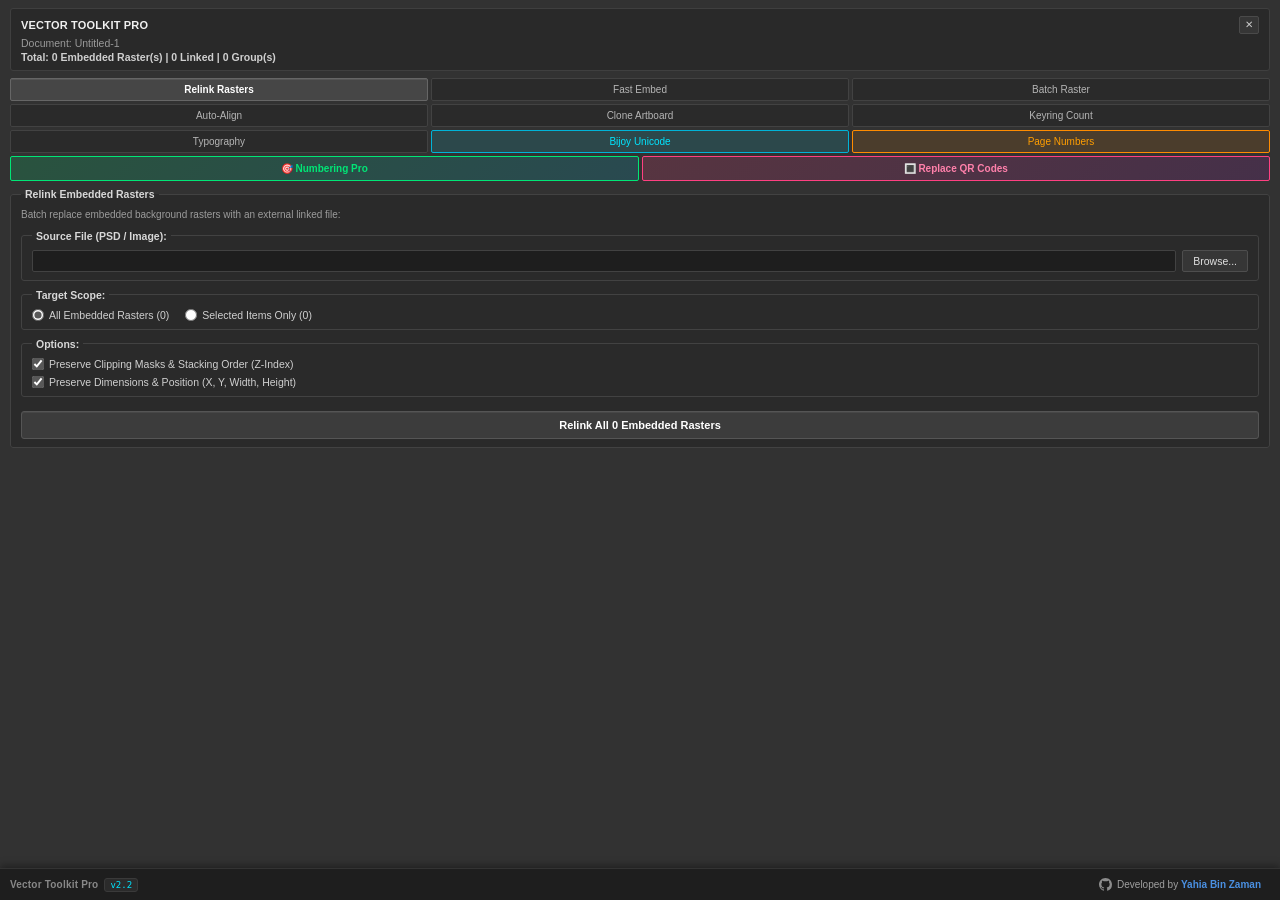
<file: index.html>
<!DOCTYPE html>
<html lang="en">
<head>
    <meta charset="UTF-8">
    <meta name="viewport" content="width=device-width, initial-scale=1.0">
    <title>Vector Toolkit Pro</title>
    <link rel="stylesheet" href="css/style.css">
</head>
<body>
    <!-- Top Header Banner -->
    <header class="header-box">
        <div class="header-top-row">
            <span class="main-title">VECTOR TOOLKIT PRO</span>
            <button class="btn-close-x" id="btn-close-panel" title="Close Panel">✕</button>
        </div>
        <div class="doc-info" id="hdr-doc-name">Document: Untitled-1</div>
        <div class="stat-info" id="hdr-stats">Total: 0 Embedded Raster(s) | 0 Linked | 0 Group(s)</div>
        <div id="panel-toast" class="panel-toast"></div>
    </header>

    <!-- Navigation Tab Bar (Clean 2-Row Layout) -->
    <nav class="nav-container" id="nav-tabs-row">
        <div class="nav-row">
            <button class="tab-button active" data-tab="page-relink">Relink Rasters</button>
            <button class="tab-button" data-tab="page-embed">Fast Embed</button>
            <button class="tab-button" data-tab="page-rasterize">Batch Raster</button>
        </div>
        <div class="nav-row">
            <button class="tab-button" data-tab="page-autoalign">Auto-Align</button>
            <button class="tab-button" data-tab="page-cloneab">Clone Artboard</button>
            <button class="tab-button" data-tab="page-keyring">Keyring Count</button>
        </div>
        <div class="nav-row">
            <button class="tab-button" data-tab="page-wordcloud">Typography</button>
            <button class="tab-button" data-tab="page-bijoy" style="background: rgba(0, 229, 255, 0.12); border: 1px solid #00b4d8; color: #00e5ff;">Bijoy Unicode</button>
            <button class="tab-button" data-tab="page-pagenum" style="background: rgba(255, 140, 0, 0.12); border: 1px solid #ff8c00; color: #ff9e00;">Page Numbers</button>
        </div>
        <div class="nav-row">
            <button class="tab-button" data-tab="page-cardserial" style="background: linear-gradient(135deg, rgba(0, 230, 118, 0.18), rgba(0, 180, 216, 0.18)); border: 1px solid #00e676; color: #00e676; font-weight: 700; padding: 6px 4px;">🎯 Numbering Pro</button>
            <button class="tab-button" data-tab="page-qrcode" style="background: linear-gradient(135deg, rgba(255, 64, 129, 0.18), rgba(156, 39, 176, 0.18)); border: 1px solid #ff4081; color: #ff80ab; font-weight: 700; padding: 6px 4px;">🔳 Replace QR Codes</button>
        </div>
    </nav>

    <!-- TAB 1: RELINK EMBEDDED RASTERS -->
    <main id="page-relink" class="tab-page active">
        <fieldset class="panel-box">
            <legend>Relink Embedded Rasters</legend>
            <p class="panel-desc">Batch replace embedded background rasters with an external linked file:</p>

            <fieldset class="panel-box" style="margin-bottom: 8px;">
                <legend>Source File (PSD / Image):</legend>
                <div class="row">
                    <input type="text" id="relink-filepath" placeholder="" style="flex: 1;">
                    <button class="btn-browse" id="btn-browse-file">Browse...</button>
                </div>
            </fieldset>

            <fieldset class="panel-box" style="margin-bottom: 8px;">
                <legend>Target Scope:</legend>
                <div class="row">
                    <label class="radio-label">
                        <input type="radio" name="relink-scope" value="all" checked id="rb-relink-all">
                        <span id="lbl-relink-all">All Embedded Rasters (0)</span>
                    </label>
                    <label class="radio-label">
                        <input type="radio" name="relink-scope" value="selected" id="rb-relink-sel">
                        <span id="lbl-relink-sel">Selected Items Only (0)</span>
                    </label>
                </div>
            </fieldset>

            <fieldset class="panel-box" style="margin-bottom: 8px;">
                <legend>Options:</legend>
                <div class="row">
                    <label class="check-label">
                        <input type="checkbox" id="chk-preserve-clip" checked>
                        <span>Preserve Clipping Masks & Stacking Order (Z-Index)</span>
                    </label>
                </div>
                <div class="row">
                    <label class="check-label">
                        <input type="checkbox" id="chk-preserve-dim" checked>
                        <span>Preserve Dimensions & Position (X, Y, Width, Height)</span>
                    </label>
                </div>
            </fieldset>

            <button class="btn-action-main" id="btn-relink-main">Relink All 0 Embedded Rasters</button>
        </fieldset>
    </main>

    <!-- TAB 2: FAST BATCH EMBED -->
    <main id="page-embed" class="tab-page">
        <fieldset class="panel-box">
            <legend>Fast Batch Embed</legend>
            <p class="panel-desc">High-Speed Embed Engine: Embeds placed assets instantly with zero UI lag:</p>

            <fieldset class="panel-box" style="margin-bottom: 8px;">
                <legend>Target Linked Items:</legend>
                <div class="row">
                    <label class="radio-label">
                        <input type="radio" name="embed-scope" value="all" checked id="rb-embed-all">
                        <span id="lbl-embed-all">All Linked Files in Document (0 files)</span>
                    </label>
                </div>
                <div class="row">
                    <label class="radio-label">
                        <input type="radio" name="embed-scope" value="selected" id="rb-embed-sel">
                        <span id="lbl-embed-sel">Selected Linked Items Only (0 selected)</span>
                    </label>
                </div>
            </fieldset>

            <button class="btn-action-main" id="btn-embed-main">Embed All 0 Linked Files (Fast Mode)</button>
        </fieldset>
    </main>

    <!-- TAB 3: BATCH RASTERIZE FOR PRINT -->
    <main id="page-rasterize" class="tab-page">
        <fieldset class="panel-box">
            <legend>Batch Rasterize (Print Production)</legend>
            <p class="panel-desc">Ultra-fast rasterize vector designs individually for production print:</p>

            <fieldset class="panel-box" style="margin-bottom: 8px;">
                <legend>Target Designs to Rasterize:</legend>
                <div class="row">
                    <label class="radio-label">
                        <input type="radio" name="rast-scope" value="sample" checked id="rb-rast-sample">
                        <span id="lbl-rast-sample">Match Selected Sample Size</span>
                    </label>
                </div>
                <div class="row">
                    <label class="radio-label">
                        <input type="radio" name="rast-scope" value="selected" id="rb-rast-sel">
                        <span id="lbl-rast-sel">Each Selected Group Individually (0 selected)</span>
                    </label>
                </div>
                <div class="row">
                    <label class="radio-label">
                        <input type="radio" name="rast-scope" value="all" id="rb-rast-all">
                        <span id="lbl-rast-all">All Top-Level Groups in Document (0 groups)</span>
                    </label>
                </div>
            </fieldset>

            <fieldset class="panel-box" style="margin-bottom: 8px;">
                <legend>Print Rasterization Settings:</legend>
                <div class="row">
                    <span style="font-weight: 600; width: 110px;">Resolution (PPI):</span>
                    <select id="rast-ppi" style="flex: 1;">
                        <option value="300" selected>300 PPI [Turbo Speed - Industry Standard]</option>
                        <option value="450">450 PPI [High-Definition Print]</option>
                        <option value="600">600 PPI [Ultra Fine Micro-Detail]</option>
                        <option value="150">150 PPI [Fast Proofing Draft]</option>
                        <option value="custom">Custom PPI...</option>
                    </select>
                    <input type="number" id="rast-custom-ppi" value="300" placeholder="PPI" min="10" max="2400" style="width: 65px; display: none;">
                </div>
                <div class="row">
                    <span style="font-weight: 600; width: 110px;">Color Model:</span>
                    <select id="rast-color" style="flex: 1;">
                        <option value="CMYK" selected>CMYK (Print Default)</option>
                        <option value="RGB">RGB</option>
                        <option value="Grayscale">Grayscale</option>
                    </select>
                    <label class="check-label" style="margin-left: 8px;">
                        <input type="checkbox" id="rast-transparent" checked>
                        <span>Transparent Background</span>
                    </label>
                </div>
                <div class="row">
                    <span style="font-weight: 600; width: 110px;">Anti-aliasing:</span>
                    <select id="rast-aa" style="flex: 1;">
                        <option value="Art" selected>Art Optimized (Supersampling)</option>
                        <option value="Type">Type Optimized (Hinted)</option>
                        <option value="None">None</option>
                    </select>
                </div>
            </fieldset>

            <button class="btn-action-main" id="btn-rasterize-main">Batch Rasterize All Matching Designs</button>
        </fieldset>
    </main>

    <!-- TAB 4: TYPOGRAPHY WORD CLOUD GENERATOR PRO -->
    <main id="page-wordcloud" class="tab-page">
        <fieldset class="panel-box">
            <legend>Typography Word Cloud Generator Pro</legend>
            <p class="panel-desc">Generate tight, non-overlapping typography posters with 1-click presets & color palettes:</p>

            <fieldset class="panel-box" style="margin-bottom: 8px;">
                <legend>1-Click Master Style Presets:</legend>
                <div class="row">
                    <span style="margin-right: 6px; font-weight: 600;">Preset:</span>
                    <select id="wc-preset" style="flex: 1;">
                        <option value="0" selected>1. Swiss Modern Poster (Bold/Black, 0/90 deg, Monochrome)</option>
                        <option value="1">2. Cyberpunk Neon (0/90/-90 deg, Electric Neon Palette)</option>
                        <option value="2">3. Editorial Classic (0 deg Horizontal, Title Case, Elegant)</option>
                        <option value="3">4. Chaotic Typography Art (Free Angles 0/45/90/-45, Mixed)</option>
                        <option value="4">5. T-Shirt / Radial Cluster (Tight Circle, 3-Tier Hierarchy)</option>
                        <option value="5">6. Vintage Warm Poster (Warm Autumn Palette, 0/90 deg)</option>
                    </select>
                </div>
            </fieldset>

            <div class="row">
                <span style="width: 70px;">Split Text:</span>
                <select id="wc-split" style="flex: 1;">
                    <option value="0" selected>Line by Line (Full Names)</option>
                    <option value="1">Individual Words</option>
                    <option value="2">Keep Frames As-Is</option>
                </select>
                <span style="margin-left: 8px;">Case:</span>
                <select id="wc-case" style="width: 120px;">
                    <option value="0">Keep Original</option>
                    <option value="1">lowercase</option>
                    <option value="2">Title Case</option>
                    <option value="3" selected>UPPERCASE</option>
                </select>
            </div>

            <div class="row">
                <label class="check-label" style="flex: 1;">
                    <input type="checkbox" id="wc-mix-weights" checked>
                    <span>Mix Weights (Bold/Regular)</span>
                </label>
                <span>Tracking:</span>
                <select id="wc-tracking" style="width: 140px;">
                    <option value="-25" selected>Tight Poster (-25)</option>
                    <option value="-50">Ultra Tight (-50)</option>
                    <option value="0">Normal (0)</option>
                    <option value="50">Wide (+50)</option>
                </select>
            </div>

            <div class="row">
                <span style="width: 85px;">Cluster Shape:</span>
                <select id="wc-aspect" style="flex: 1;">
                    <option value="0.7" selected>Vertical Poster (0.7)</option>
                    <option value="1.0">Square / Circle (1.0)</option>
                    <option value="1.6">Wide Banner (1.6)</option>
                    <option value="2.2">Panoramic (2.2)</option>
                </select>
                <span>Padding (pt):</span>
                <input type="number" id="wc-padding" value="3" style="width: 45px;">
            </div>

            <div class="row">
                <span>Min (pt):</span>
                <input type="number" id="wc-min-sz" value="14" style="width: 45px;">
                <span>Max (pt):</span>
                <input type="number" id="wc-max-sz" value="58" style="width: 45px;">
                <span>Hierarchy:</span>
                <select id="wc-hierarchy" style="flex: 1;">
                    <option value="0" selected>Hero Hierarchy (Few Big, Many Small)</option>
                    <option value="1">Uniform Random</option>
                    <option value="2">3-Tier (Big/Med/Small)</option>
                </select>
            </div>

            <div class="row">
                <span style="width: 65px;">Rotation:</span>
                <select id="wc-rot" style="flex: 1;">
                    <option value="0" selected>Horizontal & Vertical (0, 90, -90 deg)</option>
                    <option value="1">Horizontal & 90 deg Up (0, 90 deg)</option>
                    <option value="2">Horizontal Only (0 deg)</option>
                    <option value="3">Free Angles (0, 45, 90, -45 deg)</option>
                    <option value="4">Random (0 - 360 deg)</option>
                </select>
                <span>Vert %:</span>
                <input type="number" id="wc-vert-pct" value="30" style="width: 45px;">
                <span>%</span>
            </div>

            <div class="row">
                <span style="width: 80px;">Color Palette:</span>
                <select id="wc-palette" style="flex: 1;">
                    <option value="0" selected>1. Poster Monochrome (Black & Gray Shades)</option>
                    <option value="1">2. Cyberpunk Neon (Cyan, Magenta, Neon Yellow)</option>
                    <option value="2">3. Vintage Warm (Rust, Mustard, Terracotta, Forest)</option>
                    <option value="3">4. Nordic Ocean (Navy, Sky Blue, Teal)</option>
                    <option value="4">5. Luxury Gold & Slate (Gold, Bronze, Charcoal)</option>
                    <option value="5">6. Keep Current Document Swatches</option>
                </select>
            </div>

            <button class="btn-action-main" id="btn-wordcloud-main">Generate Typography Word Cloud Poster</button>
        </fieldset>
    </main>

    <!-- TAB 5: AUTO-ALIGN & FIT TO ARTBOARDS (AutoalignV6) -->
    <main id="page-autoalign" class="tab-page">
        <fieldset class="panel-box">
            <legend>Auto-Align & Fit Images to Artboards</legend>
            <p class="panel-desc">
                Smart number extraction sorts selected images (e.g. "Artboard 01", "Artboard 02") and sequentially fits Image 1 → Artboard 1, Image 2 → Artboard 2 with exact bounds.
            </p>

            <fieldset class="panel-box" style="margin-bottom: 8px;">
                <legend>Placement Options:</legend>
                <div class="row">
                    <label class="check-label">
                        <input type="checkbox" id="chk-autoalign-embed" checked>
                        <span>Automatically Embed Placed Images after fitting</span>
                    </label>
                </div>
            </fieldset>

            <button class="btn-action-main" id="btn-autoalign-main">Auto-Align & Fit Images to Artboards</button>
        </fieldset>
    </main>

    <!-- TAB 6: CLONE ARTBOARD (DuplicatingArtboardWin) -->
    <main id="page-cloneab" class="tab-page">
        <fieldset class="panel-box">
            <legend>Smart Artboard Duplicator</legend>
            <p class="panel-desc">
                Directly duplicates the active artboard + unlocked & locked objects + live text to the right without clipboard delay.
            </p>

            <fieldset class="panel-box" style="margin-bottom: 8px;">
                <legend>Clone Settings:</legend>
                <div class="row">
                    <span style="width: 120px;">Artboard Gap (pt):</span>
                    <input type="number" id="txt-clone-gap" value="50" style="width: 70px;">
                    <span style="margin-left: 12px; width: 100px;">Duplicate Copies:</span>
                    <input type="number" id="txt-clone-copies" value="1" min="1" max="100" style="width: 60px;">
                </div>
            </fieldset>

            <button class="btn-action-main" id="btn-cloneab-main">Clone Active Artboard & Content</button>
        </fieldset>
    </main>

    <!-- TAB 7: KEYRING & QUANTITY COUNTER (Keyring Couter V.2) -->
    <main id="page-keyring" class="tab-page">
        <fieldset class="panel-box">
            <legend>Keyring & Quantity Counter Pro</legend>
            <p class="panel-desc">
                Scans selected text frames on the canvas, sums all numbers (1 to Limit), and generates an itemized breakdown report.
            </p>

            <fieldset class="panel-box" style="margin-bottom: 8px;">
                <legend>Calculation Filter:</legend>
                <div class="row">
                    <span style="width: 140px;">Max Limit Per Item:</span>
                    <input type="number" id="txt-keyring-limit" value="500" style="width: 80px;">
                </div>
            </fieldset>

            <button class="btn-action-main" id="btn-keyring-main">Calculate Selected Numbers & Quantities</button>

            <!-- Results Output Box -->
            <div id="keyring-results-box" style="display: none; margin-top: 10px; background: #1a1a1a; border: 1px solid #383838; border-radius: 4px; padding: 10px; font-family: monospace; font-size: 11px;">
                <div style="color: #00ff66; font-weight: bold; margin-bottom: 4px;">CALCULATION SUMMARY:</div>
                <div id="keyring-summary-txt" style="color: #ffffff; margin-bottom: 6px;"></div>
                <div style="color: #00e5ff; font-weight: bold; border-top: 1px solid #333; padding-top: 6px; margin-bottom: 4px;">ITEMIZED BREAKDOWN:</div>
                <div id="keyring-breakdown-list" style="color: #ccc; max-height: 140px; overflow-y: auto;"></div>
            </div>
        </fieldset>
    </main>

    
    <!-- TAB 8: BIJOY TO UNICODE BANGLA BOOK CONVERTER -->
    <main id="page-bijoy" class="tab-page">
        <fieldset class="panel-box">
            <legend>Bijoy to Unicode Converter Pro</legend>
            <p class="panel-desc">
                Batch convert 400+ page books, artboards, and text frames from legacy Bijoy (ANSI) to clean Unicode:
            </p>

            <fieldset class="panel-box" style="margin-bottom: 8px;">
                <legend>Choose ANSI Version / Engine:</legend>
                <div style="display: flex; gap: 5px; margin-top: 4px; flex-wrap: wrap;">
                    <button type="button" class="btn-ansi-version active" data-version="auto" style="flex: 1; min-width: 70px; padding: 7px 4px; font-size: 11px; font-weight: 600; border-radius: 4px; border: 1px solid #ff4500; background: #ff4500; color: #ffffff; cursor: pointer; transition: all 0.2s;">Auto</button>
                    <button type="button" class="btn-ansi-version" data-version="v1" style="flex: 1; min-width: 65px; padding: 7px 4px; font-size: 11px; font-weight: 600; border-radius: 4px; border: 1px solid #444; background: #282828; color: #bbb; cursor: pointer; transition: all 0.2s;">ANSI V1</button>
                    <button type="button" class="btn-ansi-version" data-version="v2" style="flex: 1; min-width: 65px; padding: 7px 4px; font-size: 11px; font-weight: 600; border-radius: 4px; border: 1px solid #444; background: #282828; color: #bbb; cursor: pointer; transition: all 0.2s;">ANSI V2</button>
                    <button type="button" class="btn-ansi-version" data-version="v3" style="flex: 1; min-width: 65px; padding: 7px 4px; font-size: 11px; font-weight: 600; border-radius: 4px; border: 1px solid #444; background: #282828; color: #bbb; cursor: pointer; transition: all 0.2s;">ANSI V3</button>
                </div>
                <input type="hidden" id="selected-bijoy-version" value="auto">
                <div id="version-desc-text" style="font-size: 10.5px; color: #aaa; margin-top: 6px; line-height: 1.3;">
                    Mode: <strong style="color: #ff7733;" id="version-mode-title">Auto-Detect</strong> <span id="version-mode-sub">(Tests V1, V2 & V3 dynamically for cleanest output)</span>
                </div>
            </fieldset>

            <fieldset class="panel-box" style="margin-bottom: 8px;">
                <legend>Target Scope:</legend>
                <div class="row">
                    <label class="radio-label">
                        <input type="radio" name="bijoy-scope" value="all" id="rb-bijoy-all">
                        <span>All 400+ Pages / Artboards (Entire Document)</span>
                    </label>
                </div>
                <div class="row" style="margin-top: 4px;">
                    <label class="radio-label">
                        <input type="radio" name="bijoy-scope" value="selected" checked id="rb-bijoy-sel">
                        <span>Selected Text Frames Only</span>
                    </label>
                </div>
            </fieldset>

            <fieldset class="panel-box" style="margin-bottom: 8px;">
                <legend>Font to Apply After Conversion:</legend>
                <div class="row">
                    <span style="width: 100px;">Target Font:</span>
                    <select id="bijoy-font-select" style="flex: 1;">
                        <option value="Bornomala-Regular" selected>Bornomala (Unicode Regular)</option>
                        <option value="Bornomala-Bold">Bornomala Bold (Unicode)</option>
                        <option value="Kalpurush">Kalpurush</option>
                        <option value="SiyamRupali">Siyam Rupali</option>
                        <option value="SolaimanLipi">SolaimanLipi</option>
                        <option value="keep">Keep Current Font (No font change)</option>
                    </select>
                </div>
            </fieldset>

            <fieldset class="panel-box" style="margin-bottom: 10px;">
                <legend>Conversion Rules & Layer Access:</legend>
                <div class="row" style="margin-bottom: 4px;">
                    <label class="check-label">
                        <input type="checkbox" id="chk-bijoy-kars" checked>
                        <span>Fix Pre-kars (i-kar, e-kar), Post-kars, and Reph positional reordering</span>
                    </label>
                </div>
                <div class="row">
                    <label class="check-label">
                        <input type="checkbox" id="chk-bijoy-unlock" checked>
                        <span>Process locked and hidden layers across all pages</span>
                    </label>
                </div>
            </fieldset>

            <button class="btn-action-main" id="btn-bijoy-convert">Convert Bijoy to Unicode & Apply Font</button>

            <!-- Minimal Native Status Footer Box -->
            <div id="bijoy-status-box" style="display: none; margin-top: 10px; background: #222222; border: 1px solid #383838; border-radius: 3px; padding: 8px 10px; font-size: 10.5px; color: #b8b8b8;">
                <div style="font-weight: 600; color: #e0e0e0; margin-bottom: 4px;" id="bijoy-status-heading">Conversion Complete</div>
                <div id="bijoy-status-details" style="color: #8f8f8f; line-height: 1.45;"></div>
            </div>
        </fieldset>
    </main>

    
    <!-- TAB 9: PAGE NUMBERS PRO (001, 002...) -->
    <main id="page-pagenum" class="tab-page">
        <fieldset class="panel-box">
            <legend>Page Numbers Pro (Auto 001, 002...)</legend>
            <p class="panel-desc">
                Batch insert or update sequential page numbers (with 3-digit padding) across all artboards:
            </p>

            <fieldset class="panel-box" style="margin-bottom: 8px;">
                <legend>Operation Mode:</legend>
                <div class="row">
                    <label class="radio-label">
                        <input type="radio" name="pagenum-mode" value="insert" id="rb-pagenum-insert" checked>
                        <span>Insert New Text Layer ("Page Numbers")</span>
                    </label>
                </div>
                <div class="row" style="margin-top: 4px;">
                    <label class="radio-label">
                        <input type="radio" name="pagenum-mode" value="replace" id="rb-pagenum-replace">
                        <span>Update Existing Text in Artboards (Find & Replace)</span>
                    </label>
                </div>
                <div class="row" id="grp-pagenum-find" style="margin-top: 6px; display: none;">
                    <span style="width: 100px;">Find Text:</span>
                    <input type="text" id="pagenum-find-text" value="000" placeholder="e.g. 000 or ooo" style="flex: 1;">
                </div>
            </fieldset>

            <fieldset class="panel-box" style="margin-bottom: 8px;">
                <legend>Page Sequence & Margins:</legend>
                <div class="row" style="margin-bottom: 6px;">
                    <span style="width: 100px;">Start Number:</span>
                    <input type="number" id="pagenum-start" value="1" min="1" style="width: 80px;">
                    <span style="margin-left: 10px; color: #888; font-size: 11px;">(e.g. 1 &rarr; 001, 002...)</span>
                </div>
                <div class="row" id="row-pagenum-margin">
                    <span style="width: 100px;">Edge Margin:</span>
                    <input type="number" id="pagenum-margin" value="0.25" step="0.05" style="width: 80px;">
                    <span style="margin-left: 6px; color: #aaa; font-size: 11px;">inches</span>
                </div>
            </fieldset>

            <fieldset class="panel-box" id="panel-pagenum-pos" style="margin-bottom: 8px;">
                <legend>Position & Alignment:</legend>
                <div class="row" style="margin-bottom: 6px;">
                    <span style="width: 80px;">Vertical:</span>
                    <label class="radio-label" style="margin-right: 15px;">
                        <input type="radio" name="pagenum-vpos" value="bottom" checked>
                        <span>Bottom</span>
                    </label>
                    <label class="radio-label">
                        <input type="radio" name="pagenum-vpos" value="top">
                        <span>Top</span>
                    </label>
                </div>
                <div class="row">
                    <span style="width: 80px;">Horizontal:</span>
                    <label class="radio-label" style="margin-right: 10px;">
                        <input type="radio" name="pagenum-hpos" value="right" checked>
                        <span>Right</span>
                    </label>
                    <label class="radio-label" style="margin-right: 10px;">
                        <input type="radio" name="pagenum-hpos" value="center">
                        <span>Center</span>
                    </label>
                    <label class="radio-label">
                        <input type="radio" name="pagenum-hpos" value="left">
                        <span>Left</span>
                    </label>
                </div>
            </fieldset>

            <fieldset class="panel-box" style="margin-bottom: 10px;">
                <legend>Text Template & Quick Insert:</legend>
                <div style="display: flex; gap: 4px; flex-wrap: wrap; margin-bottom: 6px;">
                    <button type="button" class="btn-token" id="btn-token-001" style="padding: 4px 8px; font-size: 11px; background: #2e2e2e; color: #00e5ff; border: 1px solid #444; border-radius: 3px; cursor: pointer;">001</button>
                    <button type="button" class="btn-token" id="btn-token-01" style="padding: 4px 8px; font-size: 11px; background: #2e2e2e; color: #00e5ff; border: 1px solid #444; border-radius: 3px; cursor: pointer;">01</button>
                    <button type="button" class="btn-token" id="btn-token-page" style="padding: 4px 8px; font-size: 11px; background: #2e2e2e; color: #fff; border: 1px solid #444; border-radius: 3px; cursor: pointer;">1 (P)</button>
                    <button type="button" class="btn-token" id="btn-token-pages" style="padding: 4px 8px; font-size: 11px; background: #2e2e2e; color: #aaa; border: 1px solid #444; border-radius: 3px; cursor: pointer;">Total (Ps)</button>
                    <button type="button" class="btn-token" id="btn-token-date" style="padding: 4px 8px; font-size: 11px; background: #2e2e2e; color: #aaa; border: 1px solid #444; border-radius: 3px; cursor: pointer;">Date</button>
                    <button type="button" class="btn-token" id="btn-token-time" style="padding: 4px 8px; font-size: 11px; background: #2e2e2e; color: #aaa; border: 1px solid #444; border-radius: 3px; cursor: pointer;">Time</button>
                    <button type="button" class="btn-token" id="btn-token-file" style="padding: 4px 8px; font-size: 11px; background: #2e2e2e; color: #aaa; border: 1px solid #444; border-radius: 3px; cursor: pointer;">File Name</button>
                    <button type="button" class="btn-token" id="btn-token-clear" style="padding: 4px 8px; font-size: 11px; background: #3a2222; color: #ff6666; border: 1px solid #552222; border-radius: 3px; cursor: pointer; margin-left: auto;">Clear</button>
                </div>
                <div class="row">
                    <input type="text" id="pagenum-template" value="*00p*" placeholder="*00p*" style="flex: 1;">
                </div>
            </fieldset>

            <button class="btn-action-main" id="btn-pagenum-apply" style="background: linear-gradient(135deg, #ff8c00, #e06000);">Apply Page Numbers (001, 002...)</button>

            <div id="pagenum-status-box" style="display: none; margin-top: 10px; background: #222222; border: 1px solid #383838; border-radius: 3px; padding: 8px 10px; font-size: 10.5px; color: #b8b8b8;">
                <div style="font-weight: 600; color: #00e5ff; margin-bottom: 4px;" id="pagenum-status-heading">Page Numbering Complete</div>
                <div id="pagenum-status-details" style="color: #8f8f8f; line-height: 1.45;">Thanks to Legend Yahia Bin Zaman</div>
            </div>
        </fieldset>
    </main>

    <!-- TAB 10: NUMBERING PRO - 1-CLICK CARD SERIAL FIXER -->
    <main id="page-cardserial" class="tab-page">
        <fieldset class="panel-box">
            <legend>🎯 Numbering Pro (কার্ড সিরিয়াল অটোমেশন)</legend>
            <p class="panel-desc">আইডি কার্ড, বায়ো কার্ড বা সার্টিফিকেটের সিরিয়াল <strong style="color: #00e676;">১-ক্লিকে ১ থেকে ১০০+ ক্রমানুসারে</strong> বসানো এবং ডুপ্লিকেট বা ভুল সিরিয়াল ফিক্স করার প্রো ইঞ্জিন:</p>

            <!-- Target Scope Selection -->
            <fieldset class="panel-box" style="margin-bottom: 8px;">
                <legend>Target Scope (টার্গেট পরিধি):</legend>
                <div class="row">
                    <label class="radio-label" style="margin-right: 10px;">
                        <input type="radio" name="cardserial-scope" value="all_artboards" checked id="rb-cardserial-all">
                        <span>All Artboards (সব আর্টবোর্ড)</span>
                    </label>
                    <label class="radio-label" style="margin-right: 10px;">
                        <input type="radio" name="cardserial-scope" value="artboard" id="rb-cardserial-ab">
                        <span>Active Artboard</span>
                    </label>
                    <label class="radio-label">
                        <input type="radio" name="cardserial-scope" value="selection" id="rb-cardserial-sel">
                        <span>Selected Cards</span>
                    </label>
                </div>
            </fieldset>

            <!-- Number Sequence & Format -->
            <fieldset class="panel-box" style="margin-bottom: 8px;">
                <legend>Number Format & Style (সিরিয়াল ফরম্যাট):</legend>
                <div class="row" style="margin-bottom: 6px;">
                    <div style="flex: 1.1; display: flex; align-items: center; gap: 4px;">
                        <span style="font-size: 10.5px; color: #ccc;">Start At:</span>
                        <input type="number" id="cardserial-start" value="1" min="0" style="width: 50px; text-align: center; padding: 4px; background: #262626; border: 1px solid #444; color: #fff; border-radius: 3px;">
                    </div>
                    <div style="flex: 2.9; display: flex; align-items: center; gap: 4px;">
                        <span style="font-size: 10.5px; color: #ccc;">Format:</span>
                        <select id="cardserial-format-preset" style="flex: 1; padding: 4px 3px; background: #262626; border: 1px solid #444; color: #fff; border-radius: 3px; font-size: 10px;">
                            <option value="bn-nopad" selected>বাংলা: ১, ২, ৩... ১০০ (প্যাডিং ছাড়া - ডিফল্ট)</option>
                            <option value="bn-2pad">বাংলা: ০১, ০২, ০৩... ১০০ (২ ডিজিট)</option>
                            <option value="bn-3pad">বাংলা: ০০১, ০০২... ১০০ (৩ ডিজিট)</option>
                            <option value="en-nopad">English: 1, 2, 3... 100 (No Padding)</option>
                            <option value="en-2pad">English: 01, 02, 03... 100 (2 Digits)</option>
                            <option value="en-3pad">English: 001, 002... 100 (3 Digits)</option>
                            <option value="auto">Auto-Detect (ফন্ট ও টেক্সট অনুযায়ী)</option>
                        </select>
                    </div>
                </div>

                <div class="row">
                    <div style="flex: 1; display: flex; align-items: center; gap: 3px;">
                        <span style="font-size: 10px; color: #aaa;">Prefix:</span>
                        <input type="text" id="cardserial-prefix" placeholder="None" style="width: 42px; padding: 4px; background: #262626; border: 1px solid #444; color: #fff; border-radius: 3px;">
                    </div>
                    <div style="flex: 1; display: flex; align-items: center; gap: 3px;">
                        <span style="font-size: 10px; color: #aaa;">Suffix:</span>
                        <input type="text" id="cardserial-suffix" placeholder="None" style="width: 42px; padding: 4px; background: #262626; border: 1px solid #444; color: #fff; border-radius: 3px;">
                    </div>
                    <div style="flex: 1.3; display: flex; align-items: center; gap: 3px;">
                        <span style="font-size: 10px; color: #aaa;">Target:</span>
                        <input type="text" id="cardserial-placeholder" value="Auto" placeholder="Auto" style="width: 46px; text-align: center; padding: 4px; background: #262626; border: 1px solid #444; color: #00e676; border-radius: 3px; font-weight: bold;" title="Auto matches existing serial badges or type specific text">
                    </div>
                </div>
            </fieldset>

            <!-- Fill Sequence / Direction -->
            <fieldset class="panel-box" style="margin-bottom: 8px;">
                <legend>Fill Sequence / Direction (সিরিয়াল ক্রম):</legend>
                <div class="row" style="margin-bottom: 4px;">
                    <label class="radio-label" style="margin-right: 15px; font-weight: 600; color: #00e676;">
                        <input type="radio" name="cardserial-order" value="row" checked id="rb-cardserial-order-row">
                        <span>Row-by-Row: ১ - ২, ৩ - ৪... (আড়াআড়ি / Grid)</span>
                    </label>
                </div>
                <div class="row">
                    <label class="radio-label" style="color: #bbb;">
                        <input type="radio" name="cardserial-order" value="column" id="rb-cardserial-order-col">
                        <span>Column-by-Column: ১ - ৫, ২ - ৬... (ওপর-নিচ / কাটিং স্ট্যাক)</span>
                    </label>
                </div>
                <div style="font-size: 9.5px; color: #888; margin-top: 4px; line-height: 1.3;">
                    ✨ ফন্ট, সাইজ, কালার, লিডিং এবং সেন্টার অ্যালাইনমেন্ট ১০০% অক্ষুণ্ণ থাকবে (সুতন্নিএমজে ও ইউনিকোড ফুল সেফ)।
                </div>
            </fieldset>

            <!-- Action Buttons -->
            <div style="display: flex; gap: 6px; margin-bottom: 8px;">
                <button type="button" class="btn-token" id="btn-cardserial-scan" style="flex: 1.2; padding: 7px 6px; font-size: 11px; background: #283038; color: #00b0ff; border: 1px solid #0091ea; border-radius: 3px; cursor: pointer; font-weight: 600;">🔍 Scan & Live Preview</button>
                <button type="button" class="btn-token" id="btn-cardserial-dialog" style="flex: 1; padding: 7px 6px; font-size: 10.5px; background: #332d20; color: #ffb300; border: 1px solid #ff9800; border-radius: 3px; cursor: pointer; font-weight: 600;" title="Open standalone floating dialog window">▶ Standalone Window</button>
            </div>

            <button class="btn-action-main" id="btn-cardserial-apply" style="background: linear-gradient(135deg, #00c853, #0091ea); color: #ffffff; font-weight: 700; font-size: 12px; padding: 10px; border: none; cursor: pointer; text-shadow: 0 1px 2px rgba(0,0,0,0.4); box-shadow: 0 2px 8px rgba(0, 200, 83, 0.3);">⚡ 1-Click Apply Serial (১ ক্লিকে সিরিয়াল বসান)</button>

            <!-- Status Box -->
            <div id="cardserial-status-box" style="display: none; margin-top: 10px; background: #1c2420; border: 1px solid #00c853; border-radius: 3px; padding: 8px 10px; font-size: 10.5px; color: #d0f8ce;">
                <div style="font-weight: 600; color: #00e676; margin-bottom: 4px;" id="cardserial-status-heading">Status</div>
                <div id="cardserial-status-details" style="color: #a8dfaf; line-height: 1.45;"></div>
            </div>
        </fieldset>
    </main>

    <!-- TAB 11: MASTER QR CODE IMPORTER & REPLACER -->
    <main id="page-qrcode" class="tab-page">
        <fieldset class="panel-box">
            <legend>🔳 Replace QR Codes (কিউআর কোড রিপ্লেসার)</legend>
            <p class="panel-desc">নির্দিষ্ট ফোল্ডারের স্কয়ার QR কোডগুলো (01, 02... 61+) আর্টবোর্ড বা কার্ডের স্থানে স্বয়ংক্রিয়ভাবে ম্যাচ, সেন্টার ও রিপ্লেস করুন:</p>

            <!-- QR Folder Browser -->
            <fieldset class="panel-box" style="margin-bottom: 8px;">
                <legend>QR Images Folder (কিউআর কোডের ফোল্ডার):</legend>
                <div class="row" style="margin-bottom: 4px;">
                    <input type="text" id="qrcode-folderpath" placeholder="Select QR codes folder..." style="flex: 1;" readonly>
                    <button class="btn-browse" id="btn-browse-qrfolder">Browse...</button>
                </div>
                <div id="qrcode-file-count" style="font-size: 10px; color: #aaa; margin-top: 2px;">কোনো ফোল্ডার সিলেক্ট করা নেই</div>
            </fieldset>

            <!-- Target Scope Selection -->
            <fieldset class="panel-box" style="margin-bottom: 8px;">
                <legend>Target Scope (কোথায় রিপ্লেস করবেন):</legend>
                <div class="row">
                    <label class="radio-label" style="margin-right: 12px;">
                        <input type="radio" name="qrcode-scope" value="selection" checked id="rb-qrcode-sel">
                        <span id="lbl-qrcode-sel">Selected Objects (সিলেকশন)</span>
                    </label>
                    <label class="radio-label">
                        <input type="radio" name="qrcode-scope" value="document" id="rb-qrcode-doc">
                        <span id="lbl-qrcode-doc">All Document QRs (পুরো ডকুমেন্ট)</span>
                    </label>
                </div>
            </fieldset>

            <!-- Options: Size, Alignment & Embedding -->
            <fieldset class="panel-box" style="margin-bottom: 8px;">
                <legend>Settings & Alignment (সেটিংস):</legend>
                <div class="row" style="margin-bottom: 5px;">
                    <label class="radio-label" style="margin-right: 15px;">
                        <input type="checkbox" id="chk-qrcode-embed" checked>
                        <span>Embed new QR codes into document (ডকুমেন্টে এমবেড)</span>
                    </label>
                </div>
                <div class="row">
                    <div style="font-size: 10px; color: #888; line-height: 1.35;">
                        📐 সাইজ: <strong>0.5 in x 0.5 in</strong> (ক্লিপিং মাস্ক থাকলে তার ঠিক মাঝখানে সেন্টার-এলাইন ও অটো-ফিট হবে)।
                    </div>
                </div>
            </fieldset>

            <!-- Action Buttons -->
            <div style="display: flex; gap: 6px; margin-bottom: 8px;">
                <button type="button" class="btn-token" id="btn-qrcode-scan" style="flex: 1.2; padding: 7px 6px; font-size: 11px; background: #283038; color: #00b0ff; border: 1px solid #0091ea; border-radius: 3px; cursor: pointer; font-weight: 600;">🔍 Scan & Match QRs</button>
                <button type="button" class="btn-token" id="btn-qrcode-dialog" style="flex: 1; padding: 7px 6px; font-size: 10.5px; background: #33202d; color: #ff80ab; border: 1px solid #ff4081; border-radius: 3px; cursor: pointer; font-weight: 600;" title="Open standalone floating dialog window">▶ Standalone Window</button>
            </div>

            <button class="btn-action-main" id="btn-qrcode-apply" style="background: linear-gradient(135deg, #e91e63, #9c27b0); color: #ffffff; font-weight: 700; font-size: 12px; padding: 10px; border: none; cursor: pointer; text-shadow: 0 1px 2px rgba(0,0,0,0.4); box-shadow: 0 2px 8px rgba(233, 30, 99, 0.3);">⚡ Import & Replace QR Codes</button>

            <!-- Status Box -->
            <div id="qrcode-status-box" style="display: none; margin-top: 10px; background: #241c22; border: 1px solid #e91e63; border-radius: 3px; padding: 8px 10px; font-size: 10.5px; color: #f8cedb;">
                <div style="font-weight: 600; color: #ff80ab; margin-bottom: 4px;" id="qrcode-status-heading">Status</div>
                <div id="qrcode-status-details" style="color: #dfa8bf; line-height: 1.45;"></div>
            </div>
        </fieldset>
    </main>

    <!-- HUD TERMINAL MATRIX CONSOLE (LIVESTREAM) -->
    <section class="hud-box" id="hud-console-screen">
        <div class="hud-title">&gt;&gt; ROOT@VECTOR-TOOLKIT:~# EXEC_PROTOCOL --LIVE-STREAM</div>
        <div class="hud-protocol" id="hud-task-name">PROTOCOL: INITIALIZING...</div>

        <div class="hud-metrics-row">
            <span id="hud-processed">PROCESSED: 0 / 0</span>
            <span id="hud-remaining">REMAINING: 0</span>
            <span id="hud-percent">[ 0.0% ]</span>
        </div>

        <div class="hud-metrics-row" style="color: #ff9900;">
            <span id="hud-speed">SPEED: -- U/S</span>
            <span id="hud-elapsed">ELAPSED: 00:00s</span>
            <span id="hud-eta">ETA: --:--s</span>
        </div>

        <div class="hud-ascii-bar" id="hud-bar-display">[ .............................. ] 0.0%</div>

        <div class="hud-console">
            <div id="hud-log-line1">&gt;&gt; [BOOT]: INITIALIZING PROTOCOL</div>
            <div id="hud-log-line2">&gt;&gt; [CORE]: ALLOCATING HEAP MEMORY</div>
            <div id="hud-log-line3" class="active-line">&gt;&gt; [EXEC]: STREAMING UNIT #1...</div>
        </div>
    </section>

    <!-- Unified Professional App Footer -->
    <footer class="app-footer">
        <div class="footer-left">
            <span class="footer-brand">Vector Toolkit Pro</span>
            <span class="footer-badge">v2.2</span>
        </div>
        <div class="footer-right">
            <button type="button" id="btn-author-link" class="footer-author-btn" data-url="https://github.com/yahiabinzaman" title="Developed by Yahia Bin Zaman - Visit GitHub Profile">
                <svg class="footer-github-icon" width="13" height="13" viewBox="0 0 24 24">
                    <path d="M12 0C5.37 0 0 5.37 0 12c0 5.31 3.435 9.795 8.205 11.385.6.105.825-.255.825-.57 0-.285-.015-1.23-.015-2.235-3.015.555-3.795-.735-4.035-1.41-.135-.345-.72-1.41-1.23-1.695-.42-.225-1.02-.78-.015-.795.945-.015 1.62.87 1.845 1.23 1.08 1.815 2.805 1.305 3.495.99.105-.78.42-1.305.765-1.605-2.67-.3-5.46-1.335-5.46-5.925 0-1.305.465-2.385 1.23-3.225-.12-.3-.54-1.53.12-3.18 0 0 1.005-.315 3.3 1.23.96-.27 1.98-.405 3-.405s2.04.135 3 .405c2.295-1.56 3.3-1.23 3.3-1.23.66 1.65.24 2.88.12 3.18.765.84 1.23 1.905 1.23 3.225 0 4.605-2.805 5.625-5.475 5.925.435.375.81 1.095.81 2.22 0 1.605-.015 2.895-.015 3.3 0 .315.225.69.825.57A12.02 12.02 0 0024 12c0-6.63-5.37-12-12-12z"/>
                </svg>
                <span class="footer-dev-text">Developed by <b>Yahia Bin Zaman</b></span>
            </button>
        </div>
    </footer>

    <script src="js/CSInterface.js"></script>
    <script src="js/main.js"></script>
</body>
</html>
</file>
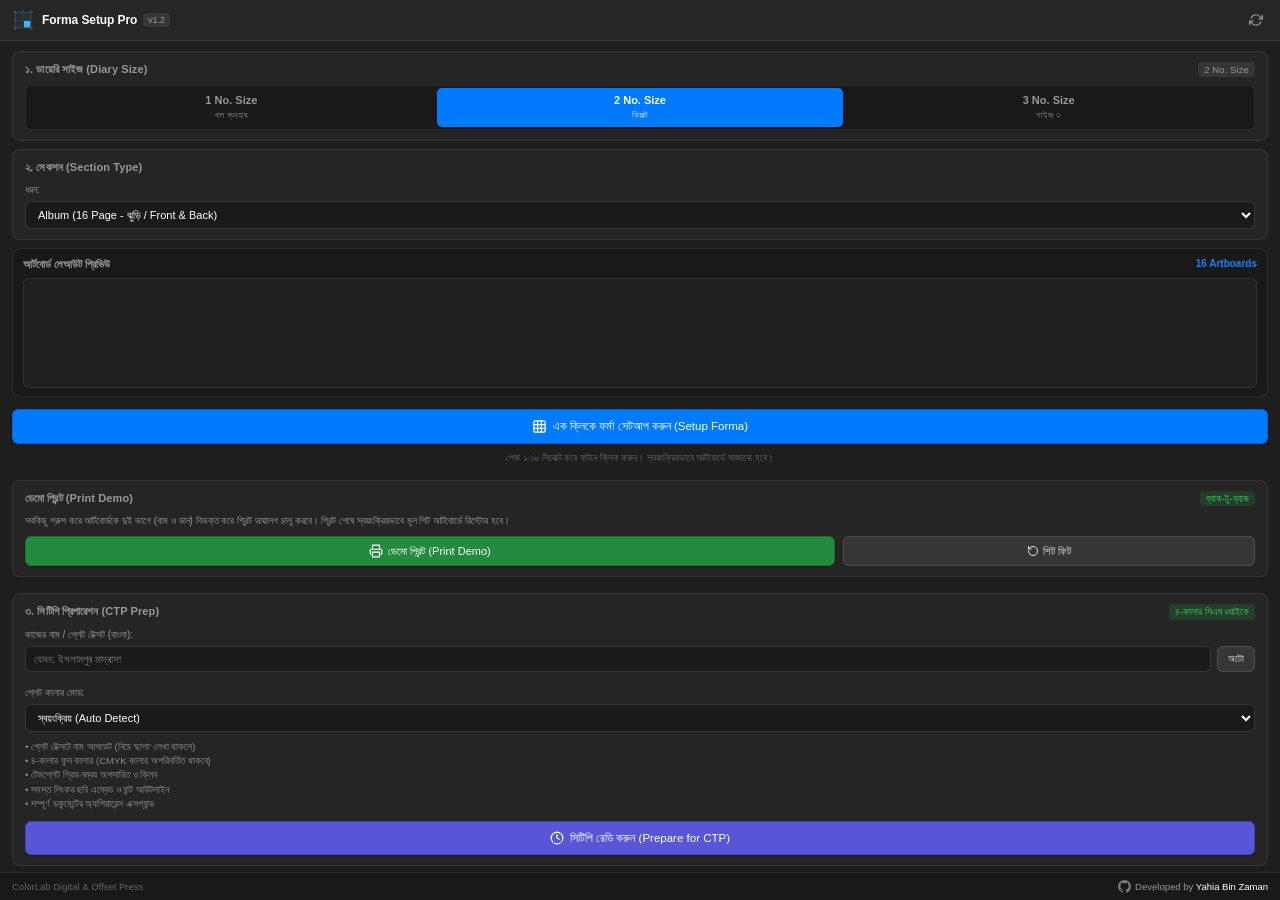
<file: Forma Setup/index.html>
<!DOCTYPE html>
<html lang="bn">
<head>
  <meta charset="UTF-8">
  <meta name="viewport" content="width=device-width, initial-scale=1.0">
  <title>ColorLab Forma Setup Pro</title>
  <link rel="stylesheet" href="css/style.css">
</head>
<body>
  <!-- Header -->
  <header class="app-header">
    <div class="brand-wrapper">
      <img src="icons/icon-48.png" alt="Logo" class="brand-icon">
      <div class="brand-title">
        <span>Forma Setup Pro</span>
        <span class="version-badge">v1.2</span>
      </div>
    </div>
    <div class="header-actions">
      <button id="btnRefreshDocs" class="icon-btn" title="Refresh">
        <svg width="14" height="14" viewBox="0 0 24 24" fill="none" stroke="currentColor" stroke-width="2" stroke-linecap="round" stroke-linejoin="round">
          <polyline points="23 4 23 10 17 10"></polyline>
          <polyline points="1 20 1 14 7 14"></polyline>
          <path d="M3.51 9a9 9 0 0 1 14.85-3.36L23 10M1 14l4.64 4.36A9 9 0 0 0 20.49 15"></path>
        </svg>
      </button>
    </div>
  </header>

  <!-- Main Content (Single Clean View) -->
  <main class="tab-content">

    <!-- Status Banner -->
    <div id="statusBanner" class="status-banner">
      <span id="statusIcon" class="status-dot"></span>
      <span id="statusText">Ready</span>
    </div>

    <!-- 1. Diary Size Selection (3 Presets) -->
    <div class="card">
      <div class="card-title">
        <span>১. ডায়েরি সাইজ (Diary Size)</span>
        <span class="badge" id="badgeDiarySize">2 No. Size</span>
      </div>
      <div class="size-btn-group">
        <button type="button" class="btn-size-preset" data-size="size1">
          <span class="size-title">1 No. Size</span>
          <span class="size-desc">কম ব্যবহার</span>
        </button>
        <button type="button" class="btn-size-preset active" data-size="size2">
          <span class="size-title">2 No. Size</span>
          <span class="size-desc">ডিফল্ট</span>
        </button>
        <button type="button" class="btn-size-preset" data-size="size3">
          <span class="size-title">3 No. Size</span>
          <span class="size-desc">সাইজ ৩</span>
        </button>
      </div>
    </div>

    <!-- 2. Section Type -->
    <div class="card">
      <div class="card-title">
        <span>২. সেকশন (Section Type)</span>
      </div>
      <div class="form-row">
        <div class="form-group" style="flex: 1;">
          <label for="selSectionType">ধরন:</label>
          <select id="selSectionType">
            <option value="inner_16">Inner (16 Page)</option>
            <option value="note_16">Note (16 Page)</option>
            <option value="album_16" selected>Album (16 Page - ঝুড়ি / Front & Back)</option>
            <option value="inner_32">Inner (32 Page - 2 Formas)</option>
            <option value="inner_48">Inner (48 Page - 3 Formas)</option>
            <option value="album_8">Album (8 Page)</option>
          </select>
        </div>
        <div id="batchGroup" class="form-group" style="flex: 1; display: none;">
          <label for="selFormaBatch">ব্যাচ (Forma Batch):</label>
          <select id="selFormaBatch">
            <option value="1" selected>Forma 1 (Pages 1 - 16)</option>
            <option value="2">Forma 2 (Pages 17 - 32)</option>
            <option value="3">Forma 3 (Pages 33 - 48)</option>
          </select>
        </div>
      </div>
    </div>

    <!-- 3. Interactive Diagram Preview -->
    <div class="diagram-container">
      <div class="diagram-header">
        <span id="diagramTitle" class="diagram-title">আর্টবোর্ড লেআউট প্রিভিউ</span>
        <span id="diagramInfo" class="diagram-info">16 Artboards</span>
      </div>
      <div id="impositionGridPreview" class="imposition-grid-preview" style="grid-template-columns: repeat(4, 1fr);">
        <!-- Populated by JS -->
      </div>
    </div>

    <!-- Setup Forma Button -->
    <button id="btnRunImposition" class="btn-primary" style="margin-top: 4px;">
      <svg width="15" height="15" viewBox="0 0 24 24" fill="none" stroke="currentColor" stroke-width="2" stroke-linecap="round" stroke-linejoin="round">
        <rect x="3" y="3" width="18" height="18" rx="2" ry="2"></rect>
        <line x1="9" y1="3" x2="9" y2="21"></line>
        <line x1="15" y1="3" x2="15" y2="21"></line>
        <line x1="3" y1="9" x2="21" y2="9"></line>
        <line x1="3" y1="15" x2="21" y2="15"></line>
      </svg>
      <span>এক ক্লিকে ফর্মা সেটআপ করুন (Setup Forma)</span>
    </button>

    <div class="hint-text">
      পেজ ১-১৬ সিলেক্ট করে বাটনে ক্লিক করুন। স্বয়ংক্রিয়ভাবে আর্টবোর্ডে সাজানো হবে।
    </div>

    <!-- Print Demo (Back-to-Back Split & Print) -->
    <div class="card" style="margin-top: 8px;">
      <div class="card-title">
        <span>ডেমো প্রিন্ট (Print Demo)</span>
        <span class="badge badge-green">ব্যাক-টু-ব্যাক</span>
      </div>
      <div class="card-desc">
        সবকিছু গ্রুপ করে আর্টবোর্ডকে দুই ভাগে (বাম ও ডান) বিভক্ত করে প্রিন্ট ডায়ালগ চালু করবে। প্রিন্ট শেষে স্বয়ংক্রিয়ভাবে মূল শিট আর্টবোর্ডে রিস্টোর হবে।
      </div>
      <div style="display: flex; gap: 8px;">
        <button id="btnPrintDemo" class="btn-success" style="flex: 2;">
          <svg width="14" height="14" viewBox="0 0 24 24" fill="none" stroke="currentColor" stroke-width="2" stroke-linecap="round" stroke-linejoin="round">
            <polyline points="6 9 6 2 18 2 18 9"></polyline>
            <path d="M6 18H4a2 2 0 0 1-2-2v-5a2 2 0 0 1 2-2h16a2 2 0 0 1 2 2v5a2 2 0 0 1-2 2h-2"></path>
            <rect x="6" y="14" width="12" height="8"></rect>
          </svg>
          <span>ডেমো প্রিন্ট (Print Demo)</span>
        </button>
        <button id="btnRestoreSheet" class="btn-secondary" style="flex: 1;" title="আর্টবোর্ড ১ রেখে বাকিগুলো ডিলিট করে পুরো শিটে ফিট করবে">
          <svg width="12" height="12" viewBox="0 0 24 24" fill="none" stroke="currentColor" stroke-width="2" stroke-linecap="round" stroke-linejoin="round">
            <path d="M3 12a9 9 0 1 0 9-9 9.75 9.75 0 0 0-6.74 2.74L3 8"></path>
            <path d="M3 3v5h5"></path>
          </svg>
          <span>শিট ফিট</span>
        </button>
      </div>
    </div>

    <!-- 4. CTP Output Prep Section -->
    <div class="card" style="margin-top: 8px;">
      <div class="card-title">
        <span>৩. সিটিপি প্রিপারেশন (CTP Prep)</span>
        <span class="badge" id="badgeCtpColorMode" style="background: rgba(52, 199, 89, 0.15); color: #34c759;">৪-কালার সিএমওয়াইকে</span>
      </div>
      
      <div class="form-group">
        <label for="txtCtpJobName">কাজের নাম / প্লেট টেক্সট (বাংলা):</label>
        <div style="display: flex; gap: 6px;">
          <input type="text" id="txtCtpJobName" placeholder="যেমন: ইসলামপুর মাদ্রাসা" style="flex: 1;" />
          <button type="button" id="btnAutoJobName" class="btn-secondary" title="ডকুমেন্টের নাম (@...) থেকে বাংলা নাম স্বয়ংক্রিয়ভাবে নিন" style="padding: 6px 10px; font-size: 10px;">
            <span>অটো</span>
          </button>
        </div>
      </div>

      <div class="form-group" style="margin-top: 6px;">
        <label for="selCtpColorMode">প্লেট কালার মোড:</label>
        <select id="selCtpColorMode">
          <option value="auto" selected>স্বয়ংক্রিয় (Auto Detect)</option>
          <option value="4color">৪-কালার সিএমওয়াইকে (Full CMYK)</option>
          <option value="2color">২-কালার প্লেট (Cyan &amp; Black Only)</option>
        </select>
      </div>

      <div class="card-desc" style="font-size: 9.5px; line-height: 1.5; color: #8e8e93;">
        <div>• প্লেট টেক্সটে নাম আপডেট (নিচে 'ছাপা' লেখা থাকলে)</div>
        <div id="ctpColorDescLine">• ৪-কালার ফুল কালার (CMYK কালার অপরিবর্তিত)</div>
        <div>• টেমপ্লেট গ্রিড নম্বর অপসারিত ও ক্লিন</div>
        <div>• সমস্ত লিংকড ছবি এম্বেড ও ফন্ট আউটলাইন</div>
        <div>• সম্পূর্ণ ডকুমেন্টের অ্যাপিয়ারেন্স এক্সপ্যান্ড</div>
      </div>

      <button id="btnRunCtp" class="btn-primary" style="background: #5856d6; border-color: #4845b4; margin-top: 2px;">
        <svg width="14" height="14" viewBox="0 0 24 24" fill="none" stroke="currentColor" stroke-width="2" stroke-linecap="round" stroke-linejoin="round">
          <circle cx="12" cy="12" r="10"></circle>
          <polyline points="12 6 12 12 16 14"></polyline>
        </svg>
        <span>সিটিপি রেডি করুন (Prepare for CTP)</span>
      </button>
    </div>

  </main>

  <!-- Footer -->
  <footer class="app-footer">
    <span>ColorLab Digital & Offset Press</span>
    <button type="button" id="authorGithubLink" data-url="https://github.com/yahiabinzaman" class="author-link" title="Open GitHub Profile">
      <svg class="github-icon" width="13" height="13" viewBox="0 0 24 24" fill="currentColor">
        <path d="M12 0C5.37 0 0 5.37 0 12c0 5.31 3.435 9.795 8.205 11.385.6.105.825-.255.825-.57 0-.285-.015-1.23-.015-2.235-3.015.555-3.795-.735-4.035-1.41-.135-.345-.72-1.41-1.23-1.695-.42-.225-1.02-.78-.015-.795.945-.015 1.62.87 1.845 1.23 1.08 1.815 2.805 1.305 3.495.99.105-.78.42-1.305.765-1.605-2.67-.3-5.46-1.335-5.46-5.925 0-1.305.465-2.385 1.23-3.225-.12-.3-.54-1.53.12-3.18 0 0 1.005-.315 3.3 1.23.96-.27 1.98-.405 3-.405s2.04.135 3 .405c2.295-1.56 3.3-1.23 3.3-1.23.66 1.65.24 2.88.12 3.18.765.84 1.23 1.905 1.23 3.225 0 4.605-2.805 5.625-5.475 5.925.435.375.81 1.095.81 2.22 0 1.605-.015 2.895-.015 3.3 0 .315.225.69.825.57A12.02 12.02 0 0024 12c0-6.63-5.37-12-12-12z"/>
      </svg>
      <span>Developed by <b>Yahia Bin Zaman</b></span>
    </button>
  </footer>

  <script src="js/CSInterface.js"></script>
  <script src="js/main.js"></script>
</body>
</html>
</file>
<file: css/style.css>
/* Adobe Illustrator 100% Native Panel Theme */
* {
    box-sizing: border-box;
    margin: 0;
    padding: 0;
    font-family: -apple-system, BlinkMacSystemFont, "Segoe UI", Roboto, "Helvetica Neue", Helvetica, Arial, sans-serif;
    user-select: none;
    -webkit-user-select: none;
}

body {
    background-color: #323232;
    color: #e0e0e0;
    font-size: 11px;
    padding: 8px 10px 42px 10px;
    overflow-x: hidden;
    overflow-y: auto;
    min-height: 100vh;
}

/* Header Container */
.header-box {
    background: #292929;
    border: 1px solid #3f3f3f;
    border-radius: 3px;
    padding: 7px 10px;
    margin-bottom: 7px;
}

.header-top-row {
    display: flex;
    justify-content: space-between;
    align-items: center;
    margin-bottom: 3px;
}

.main-title {
    font-size: 11px;
    font-weight: 700;
    color: #f0f0f0;
    letter-spacing: 0.2px;
}

.btn-close-x {
    background: #363636;
    border: 1px solid #4a4a4a;
    color: #cccccc;
    font-size: 10px;
    width: 20px;
    height: 18px;
    line-height: 16px;
    text-align: center;
    border-radius: 2px;
    cursor: pointer;
    transition: all 0.15s;
}

.btn-close-x:hover {
    background: #444444;
    color: #ffffff;
    border-color: #606060;
}

.doc-info {
    font-size: 10.5px;
    color: #9a9a9a;
    margin-bottom: 2px;
}

.stat-info {
    font-size: 10.5px;
    font-weight: 600;
    color: #d0d0d0;
}

/* Unobtrusive In-Panel Toast Notification */
.panel-toast {
    display: none;
    background: #1e1e1e;
    border: 1px solid #484848;
    color: #e0e0e0;
    font-size: 10.5px;
    padding: 5px 8px;
    border-radius: 3px;
    margin-top: 5px;
    text-align: center;
    box-shadow: 0 2px 5px rgba(0,0,0,0.3);
}

.panel-toast.success {
    border-color: #388e3c;
    color: #a5d6a7;
    background: #1b2e1b;
}

.panel-toast.error {
    border-color: #d32f2f;
    color: #ef9a9a;
    background: #2e1b1b;
}

/* Navigation Tabs (Native Illustrator 2-Row Palette Tabs) */
.nav-container {
    margin-bottom: 7px;
    display: flex;
    flex-direction: column;
    gap: 3px;
    width: 100%;
}

.nav-row {
    display: flex;
    gap: 3px;
    width: 100%;
}

.tab-button {
    flex: 1 1 0;
    min-width: 0;
    background: #2a2a2a;
    border: 1px solid #424242;
    color: #b5b5b5;
    font-size: 10px;
    font-weight: 500;
    padding: 5px 2px;
    border-radius: 2px;
    cursor: pointer;
    text-align: center;
    transition: all 0.12s ease;
    white-space: nowrap;
    overflow: hidden;
    text-overflow: ellipsis;
}

.tab-button:hover {
    background: #383838;
    color: #ffffff;
    border-color: #555555;
}

.tab-button.active {
    background: #464646;
    color: #ffffff;
    font-weight: 600;
    border: 1px solid #666666;
    box-shadow: inset 0 1px 0 rgba(255,255,255,0.08);
}

/* Panels (Native Fieldsets) */
fieldset.panel-box {
    border: 1px solid #424242;
    border-radius: 3px;
    padding: 8px 10px;
    margin-bottom: 7px;
    background: #2a2a2a;
}

legend {
    font-size: 10.5px;
    font-weight: 600;
    color: #d8d8d8;
    padding: 0 4px;
}

.panel-desc {
    font-size: 10px;
    color: #9c9c9c;
    margin-bottom: 8px;
    line-height: 1.35;
}

/* Form Controls & Layout */
.row {
    display: flex;
    align-items: center;
    gap: 6px;
    margin-bottom: 6px;
}

.row:last-child {
    margin-bottom: 0;
}

label.radio-label, label.check-label {
    display: inline-flex;
    align-items: center;
    gap: 5px;
    font-size: 10.5px;
    color: #d0d0d0;
    cursor: pointer;
    margin-right: 10px;
}

input[type="radio"], input[type="checkbox"] {
    accent-color: #585858;
    cursor: pointer;
    width: 12px;
    height: 12px;
}

input[type="text"], input[type="number"], select {
    background: #1e1e1e;
    border: 1px solid #424242;
    color: #f0f0f0;
    font-size: 10.5px;
    padding: 4px 6px;
    border-radius: 2px;
    outline: none;
    transition: border-color 0.15s;
}

input[type="text"]:focus, input[type="number"]:focus, select:focus {
    border-color: #666666;
}

.btn-browse {
    background: #363636;
    border: 1px solid #4e4e4e;
    color: #e0e0e0;
    font-size: 10.5px;
    font-weight: 500;
    padding: 4px 10px;
    border-radius: 2px;
    cursor: pointer;
    white-space: nowrap;
    transition: all 0.12s;
}

.btn-browse:hover {
    background: #424242;
    color: #ffffff;
    border-color: #606060;
}

/* Native Action Buttons (Illustrator Charcoal Button Style) */
.btn-action-main {
    width: 100%;
    background: #3c3c3c;
    border: 1px solid #555555;
    color: #ffffff;
    font-size: 11px;
    font-weight: 600;
    padding: 7px 10px;
    border-radius: 3px;
    cursor: pointer;
    margin-top: 6px;
    text-align: center;
    transition: all 0.12s ease;
    box-shadow: inset 0 1px 0 rgba(255,255,255,0.06);
}

.btn-action-main:hover {
    background: #484848;
    border-color: #6a6a6a;
    color: #ffffff;
}

.btn-action-main:active {
    background: #282828;
    border-color: #383838;
}

/* Tab Switching visibility */
.tab-page {
    display: none;
}

.tab-page.active {
    display: block;
}

/* HUD Terminal Matrix Screen */
.hud-box {
    display: none;
    background: #141414;
    border: 1px solid #333333;
    padding: 8px;
    border-radius: 3px;
    font-family: "Courier New", Courier, monospace;
}

.hud-box.active {
    display: block;
}

.hud-title {
    color: #00ff66;
    font-weight: bold;
    font-size: 10px;
    margin-bottom: 3px;
}

.hud-protocol {
    color: #ffffff;
    font-weight: bold;
    font-size: 10.5px;
    margin-bottom: 5px;
}

.hud-metrics-row {
    display: flex;
    justify-content: space-between;
    background: #1c1c1c;
    border: 1px solid #303030;
    padding: 4px 6px;
    border-radius: 2px;
    margin-bottom: 4px;
    color: #00e5ff;
    font-size: 10px;
    font-weight: bold;
}

.hud-ascii-bar {
    background: #1c1c1c;
    border: 1px solid #303030;
    padding: 5px;
    color: #ffcc00;
    font-weight: bold;
    font-size: 10.5px;
    text-align: center;
    margin-bottom: 4px;
    border-radius: 2px;
}

.hud-console {
    background: #0d0d0d;
    border: 1px solid #242424;
    padding: 5px 6px;
    color: #888888;
    font-size: 9.5px;
    line-height: 1.35;
    border-radius: 2px;
}

.hud-console div.active-line {
    color: #ffffff;
    font-weight: bold;
}

/* Fixed Bottom Footer (Permanently Pinned, Professional Dark Theme) */
.app-footer {
    position: fixed;
    bottom: 0;
    left: 0;
    width: 100%;
    height: 32px;
    background: #1e1e1e;
    border-top: 1px solid #333333;
    display: flex;
    align-items: center;
    justify-content: space-between;
    padding: 0 10px;
    z-index: 9999;
    box-shadow: 0 -2px 8px rgba(0, 0, 0, 0.4);
}

.footer-left {
    display: flex;
    align-items: center;
    gap: 6px;
}

.footer-brand {
    font-size: 10px;
    font-weight: 600;
    color: #888888;
    letter-spacing: 0.2px;
}

.footer-badge {
    font-size: 9px;
    font-family: monospace;
    background: #2b2b2b;
    border: 1px solid #3a3a3a;
    color: #00e5ff;
    padding: 1px 5px;
    border-radius: 3px;
}

.footer-right {
    display: flex;
    align-items: center;
}

.footer-author-btn {
    display: inline-flex;
    align-items: center;
    gap: 5px;
    background: transparent;
    border: 1px solid transparent;
    padding: 3px 8px;
    margin: 0;
    border-radius: 4px;
    font-family: inherit;
    font-size: 10px;
    color: #a0a0a0;
    cursor: pointer;
    outline: none;
    transition: all 0.15s ease;
}

.footer-author-btn:hover {
    background: rgba(255, 255, 255, 0.08);
    border-color: #444444;
    color: #ffffff;
}

.footer-github-icon {
    fill: currentColor;
    opacity: 0.85;
    vertical-align: middle;
    transition: transform 0.15s ease, opacity 0.15s ease;
}

.footer-author-btn:hover .footer-github-icon {
    opacity: 1;
    transform: scale(1.12);
}

.footer-dev-text {
    font-size: 10px;
}

.footer-dev-text b {
    color: #4a90e2;
    font-weight: 600;
    transition: color 0.15s ease;
}

.footer-author-btn:hover .footer-dev-text b {
    color: #64b5f6;
    text-decoration: underline;
}
</file>
<file: Forma Setup/css/style.css>
/**
 * ColorLab Forma Setup Pro
 * Apple Native macOS Dark UI Theme
 * Designed according to Apple Human Interface Guidelines (HIG)
 */

:root {
  --bg-window: #1e1e1e;
  --bg-header: #262626;
  --bg-card: #252525;
  --bg-track: #191919;
  --bg-cell: #2a2a2a;
  --bg-input: #1a1a1a;

  --border-subtle: rgba(255, 255, 255, 0.08);
  --border-control: rgba(255, 255, 255, 0.12);
  --border-active: #007aff;

  --apple-blue: #007aff;
  --apple-blue-hover: #1a88ff;
  --apple-blue-pressed: #0062d2;
  --apple-blue-badge: #0a84ff;

  --apple-green: #248a3d;
  --apple-green-hover: #2cb04e;
  --apple-green-badge: #30d158;

  --apple-orange: #ff9f0a;
  --apple-red: #ff453a;

  --text-primary: #ffffff;
  --text-secondary: #98989d;
  --text-tertiary: #636366;
  --text-link: #2997ff;

  --radius-xs: 3px;
  --radius-sm: 5px;
  --radius-md: 6px;
  --radius-lg: 8px;
}

* {
  box-sizing: border-box;
  margin: 0;
  padding: 0;
  user-select: none;
  font-family: -apple-system, BlinkMacSystemFont, "SF Pro Text", "SF Pro", "Helvetica Neue", Helvetica, Arial, sans-serif;
  -webkit-font-smoothing: antialiased;
  scrollbar-width: none !important;
  -ms-overflow-style: none !important;
}

/* Hide scrollbars completely (Chrome / CEF / Safari / Firefox) */
* {
  scrollbar-width: none !important;
  -ms-overflow-style: none !important;
}

::-webkit-scrollbar,
*::-webkit-scrollbar,
html::-webkit-scrollbar,
body::-webkit-scrollbar,
div::-webkit-scrollbar,
main::-webkit-scrollbar {
  display: none !important;
  width: 0 !important;
  height: 0 !important;
  background: transparent !important;
}

::-webkit-scrollbar-track,
*::-webkit-scrollbar-track,
html::-webkit-scrollbar-track,
body::-webkit-scrollbar-track,
div::-webkit-scrollbar-track,
main::-webkit-scrollbar-track {
  display: none !important;
  background: transparent !important;
}

::-webkit-scrollbar-thumb,
*::-webkit-scrollbar-thumb,
html::-webkit-scrollbar-thumb,
body::-webkit-scrollbar-thumb,
div::-webkit-scrollbar-thumb,
main::-webkit-scrollbar-thumb {
  display: none !important;
  background: transparent !important;
}

body {
  background-color: var(--bg-window);
  color: var(--text-primary);
  font-size: 11px;
  line-height: 1.4;
  overflow-x: hidden;
  display: flex;
  flex-direction: column;
  height: 100vh;
}

/* Header */
.app-header {
  background: var(--bg-header);
  padding: 8px 12px;
  border-bottom: 1px solid var(--border-subtle);
  display: flex;
  align-items: center;
  justify-content: space-between;
  flex-shrink: 0;
}

.brand-wrapper {
  display: flex;
  align-items: center;
  gap: 8px;
}

.brand-icon {
  width: 22px;
  height: 22px;
  border-radius: var(--radius-sm);
}

.brand-title {
  font-size: 12px;
  font-weight: 600;
  letter-spacing: -0.1px;
  color: var(--text-primary);
  display: flex;
  align-items: center;
  gap: 6px;
}

.version-badge {
  font-size: 9px;
  background: rgba(255, 255, 255, 0.08);
  color: var(--text-secondary);
  padding: 1px 5px;
  border-radius: 4px;
  font-weight: 500;
}

.header-actions {
  display: flex;
  gap: 4px;
}

.icon-btn {
  background: transparent;
  border: 1px solid transparent;
  color: var(--text-secondary);
  width: 24px;
  height: 24px;
  border-radius: var(--radius-sm);
  display: flex;
  align-items: center;
  justify-content: center;
  cursor: pointer;
  transition: all 0.12s ease;
}

.icon-btn:hover {
  background: rgba(255, 255, 255, 0.08);
  color: var(--text-primary);
}

.icon-btn:active {
  background: rgba(255, 255, 255, 0.12);
}

/* Main Content */
.tab-content {
  flex: 1;
  overflow-y: auto;
  scrollbar-width: none !important;
  -ms-overflow-style: none !important;
  padding: 10px 12px;
  display: flex;
  flex-direction: column;
  gap: 8px;
}

/* Status Banner */
.status-banner {
  padding: 6px 10px;
  border-radius: var(--radius-md);
  font-size: 10.5px;
  display: none;
  align-items: center;
  gap: 7px;
  background: rgba(255, 255, 255, 0.06);
  color: var(--text-primary);
  border: 1px solid var(--border-subtle);
}

.status-banner.show {
  display: flex;
}

.status-dot {
  width: 6px;
  height: 6px;
  border-radius: 50%;
  flex-shrink: 0;
  background: var(--apple-blue-badge);
}

.status-dot-success { background: var(--apple-green-badge); }
.status-dot-error { background: var(--apple-red); }
.status-dot-info { background: var(--apple-blue-badge); }

/* Card / Group Box */
.card {
  background: var(--bg-card);
  border: 1px solid var(--border-subtle);
  border-radius: var(--radius-lg);
  padding: 10px 12px;
  display: flex;
  flex-direction: column;
  gap: 8px;
}

.card-title {
  display: flex;
  align-items: center;
  justify-content: space-between;
  font-size: 11px;
  font-weight: 600;
  color: var(--text-secondary);
  letter-spacing: 0.1px;
}

.card-desc {
  font-size: 10px;
  color: var(--text-secondary);
  line-height: 1.4;
}

.badge {
  font-size: 9.5px;
  font-weight: 500;
  background: rgba(255, 255, 255, 0.08);
  color: var(--text-secondary);
  padding: 1px 6px;
  border-radius: 4px;
}

.badge-green {
  background: rgba(48, 209, 88, 0.12);
  color: var(--apple-green-badge);
}

/* Apple Segmented Control for Diary Size */
.size-btn-group {
  display: flex;
  background: var(--bg-track);
  border: 1px solid var(--border-subtle);
  border-radius: var(--radius-md);
  padding: 2px;
  gap: 2px;
  width: 100%;
}

.btn-size-preset {
  flex: 1;
  background: transparent;
  border: none;
  border-radius: var(--radius-sm);
  padding: 6px 4px;
  display: flex;
  flex-direction: column;
  align-items: center;
  justify-content: center;
  gap: 2px;
  cursor: pointer;
  color: var(--text-secondary);
  transition: all 0.12s ease;
}

.btn-size-preset:hover {
  color: var(--text-primary);
  background: rgba(255, 255, 255, 0.05);
}

.btn-size-preset.active {
  background: var(--apple-blue);
  color: #ffffff;
  box-shadow: 0 1px 2px rgba(0, 0, 0, 0.25);
}

.btn-size-preset .size-title {
  font-size: 11px;
  font-weight: 600;
  line-height: 1.2;
}

.btn-size-preset .size-desc {
  font-size: 9px;
  opacity: 0.75;
  font-weight: 400;
}

.btn-size-preset.active .size-desc {
  opacity: 0.9;
  color: #e0f2fe;
}

/* Forms & Selects */
.form-row {
  display: flex;
  gap: 8px;
}

.form-group {
  display: flex;
  flex-direction: column;
  gap: 4px;
}

.form-group label {
  font-size: 10px;
  font-weight: 500;
  color: var(--text-secondary);
}

select, input[type="text"] {
  background: var(--bg-input);
  border: 1px solid var(--border-control);
  border-radius: var(--radius-md);
  color: var(--text-primary);
  padding: 6px 8px;
  font-size: 11px;
  outline: none;
  transition: border-color 0.12s ease;
}

select {
  cursor: pointer;
}

select:focus, input[type="text"]:focus {
  border-color: var(--border-active);
}

/* 4x4 Imposition Diagram Preview */
.diagram-container {
  background: var(--bg-track);
  border: 1px solid var(--border-subtle);
  border-radius: var(--radius-lg);
  padding: 8px 10px;
  display: flex;
  flex-direction: column;
  gap: 6px;
}

.diagram-header {
  display: flex;
  align-items: center;
  justify-content: space-between;
}

.diagram-title {
  font-size: 10.5px;
  font-weight: 600;
  color: var(--text-secondary);
}

.diagram-info {
  font-size: 10px;
  color: var(--apple-blue-badge);
  font-weight: 600;
}

.imposition-grid-preview {
  display: grid;
  gap: 4px;
  background: #202020;
  padding: 6px;
  border-radius: var(--radius-md);
  border: 1px solid var(--border-subtle);
  min-height: 110px;
}

.grid-cell {
  background: var(--bg-cell);
  border: 1px solid var(--border-subtle);
  border-radius: var(--radius-xs);
  display: flex;
  flex-direction: column;
  align-items: center;
  justify-content: space-between;
  padding: 4px 3px;
  min-height: 48px;
  transition: all 0.12s ease;
}

.grid-cell:hover {
  background: #323232;
  border-color: var(--apple-blue);
}

.grid-cell .cell-ab-target {
  font-size: 8px;
  font-weight: 500;
  color: var(--text-tertiary);
  align-self: flex-start;
  letter-spacing: 0.1px;
}

.grid-cell .cell-page-num {
  font-size: 14px;
  font-weight: 600;
  color: var(--apple-blue-badge);
  line-height: 1;
  margin: 2px 0;
}

.grid-cell .cell-rot-arrow {
  font-size: 8.5px;
  font-weight: 600;
  border-radius: 2px;
  padding: 1px 4px;
  letter-spacing: 0.2px;
  line-height: 1.1;
}

.cell-rot-right {
  color: #38bdf8;
  background: rgba(56, 189, 248, 0.12);
}

.cell-rot-left {
  color: var(--apple-orange);
  background: rgba(255, 159, 10, 0.12);
}

.cell-rot-up {
  color: var(--apple-green-badge);
  background: rgba(48, 209, 88, 0.12);
}

.cell-rot-down {
  color: var(--apple-orange);
  background: rgba(255, 159, 10, 0.12);
}

.sheet-wrap {
  display: flex;
  flex-direction: column;
  gap: 4px;
}

.sheet-label {
  font-size: 9.5px;
  font-weight: 600;
  color: var(--apple-blue-badge);
  background: rgba(10, 132, 255, 0.08);
  padding: 3px 6px;
  border-radius: var(--radius-xs);
  display: flex;
  align-items: center;
  justify-content: space-between;
  border: 1px solid rgba(10, 132, 255, 0.15);
}

/* Primary Action Button (Setup Forma) */
.btn-primary {
  background: var(--apple-blue);
  border: 1px solid var(--apple-blue-pressed);
  border-radius: var(--radius-md);
  color: #ffffff;
  padding: 9px 12px;
  font-size: 11.5px;
  font-weight: 500;
  cursor: pointer;
  display: flex;
  align-items: center;
  justify-content: center;
  gap: 6px;
  box-shadow: 0 1px 2px rgba(0, 0, 0, 0.2);
  transition: all 0.12s ease;
  width: 100%;
}

.btn-primary:hover {
  background: var(--apple-blue-hover);
}

.btn-primary:active {
  background: var(--apple-blue-pressed);
  transform: translateY(0.5px);
}

.btn-primary:disabled {
  opacity: 0.5;
  cursor: not-allowed;
}

/* Success Button (Print Demo) */
.btn-success {
  background: var(--apple-green);
  border: 1px solid #1d6e31;
  border-radius: var(--radius-md);
  color: #ffffff;
  padding: 7px 10px;
  font-size: 11px;
  font-weight: 500;
  cursor: pointer;
  display: flex;
  align-items: center;
  justify-content: center;
  gap: 5px;
  box-shadow: 0 1px 2px rgba(0, 0, 0, 0.2);
  transition: all 0.12s ease;
}

.btn-success:hover {
  background: var(--apple-green-hover);
}

.btn-success:active {
  background: #1d6e31;
  transform: translateY(0.5px);
}

.btn-success:disabled {
  opacity: 0.5;
  cursor: not-allowed;
}

/* Secondary Button (Restore Sheet) */
.btn-secondary {
  background: rgba(255, 255, 255, 0.08);
  border: 1px solid var(--border-control);
  border-radius: var(--radius-md);
  color: #e5e5ea;
  padding: 7px 8px;
  font-size: 10.5px;
  font-weight: 500;
  cursor: pointer;
  display: flex;
  align-items: center;
  justify-content: center;
  gap: 4px;
  transition: all 0.12s ease;
}

.btn-secondary:hover {
  background: rgba(255, 255, 255, 0.12);
  color: #ffffff;
}

.btn-secondary:active {
  background: rgba(255, 255, 255, 0.16);
}

.btn-secondary:disabled {
  opacity: 0.5;
  cursor: not-allowed;
}

.hint-text {
  font-size: 9.5px;
  color: var(--text-tertiary);
  text-align: center;
  line-height: 1.3;
}

/* Footer */
.app-footer {
  background: var(--bg-track);
  border-top: 1px solid var(--border-subtle);
  padding: 7px 12px;
  display: flex;
  align-items: center;
  justify-content: space-between;
  font-size: 9.5px;
  color: var(--text-tertiary);
  flex-shrink: 0;
}

.author-link {
  display: inline-flex;
  align-items: center;
  gap: 4px;
  background: transparent;
  border: none;
  padding: 0;
  margin: 0;
  font-family: inherit;
  font-size: 9.5px;
  color: var(--text-secondary);
  cursor: pointer;
  outline: none;
  transition: color 0.12s ease;
}

.author-link:hover {
  color: var(--text-primary);
}

.author-link .github-icon {
  fill: currentColor;
  opacity: 0.75;
  vertical-align: middle;
}

.author-link b {
  color: var(--text-primary);
  font-weight: 500;
}
</file>
